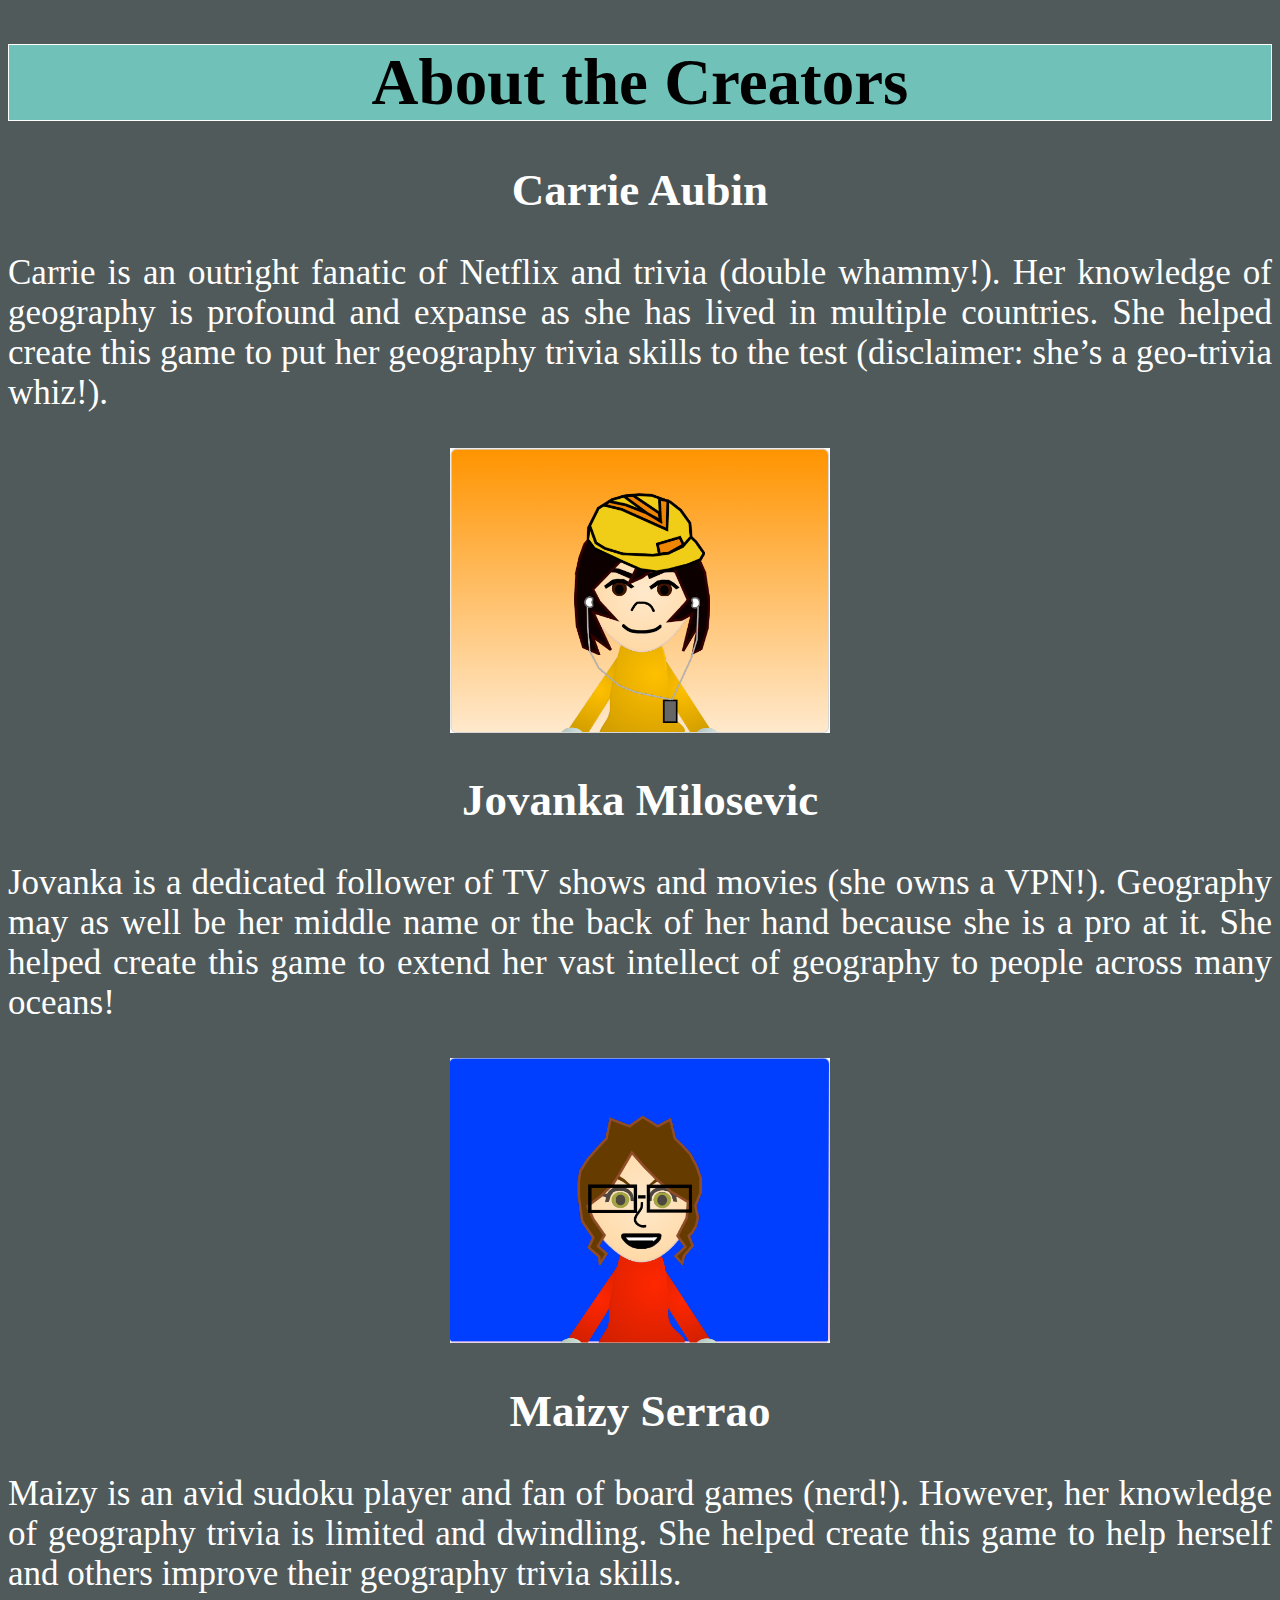
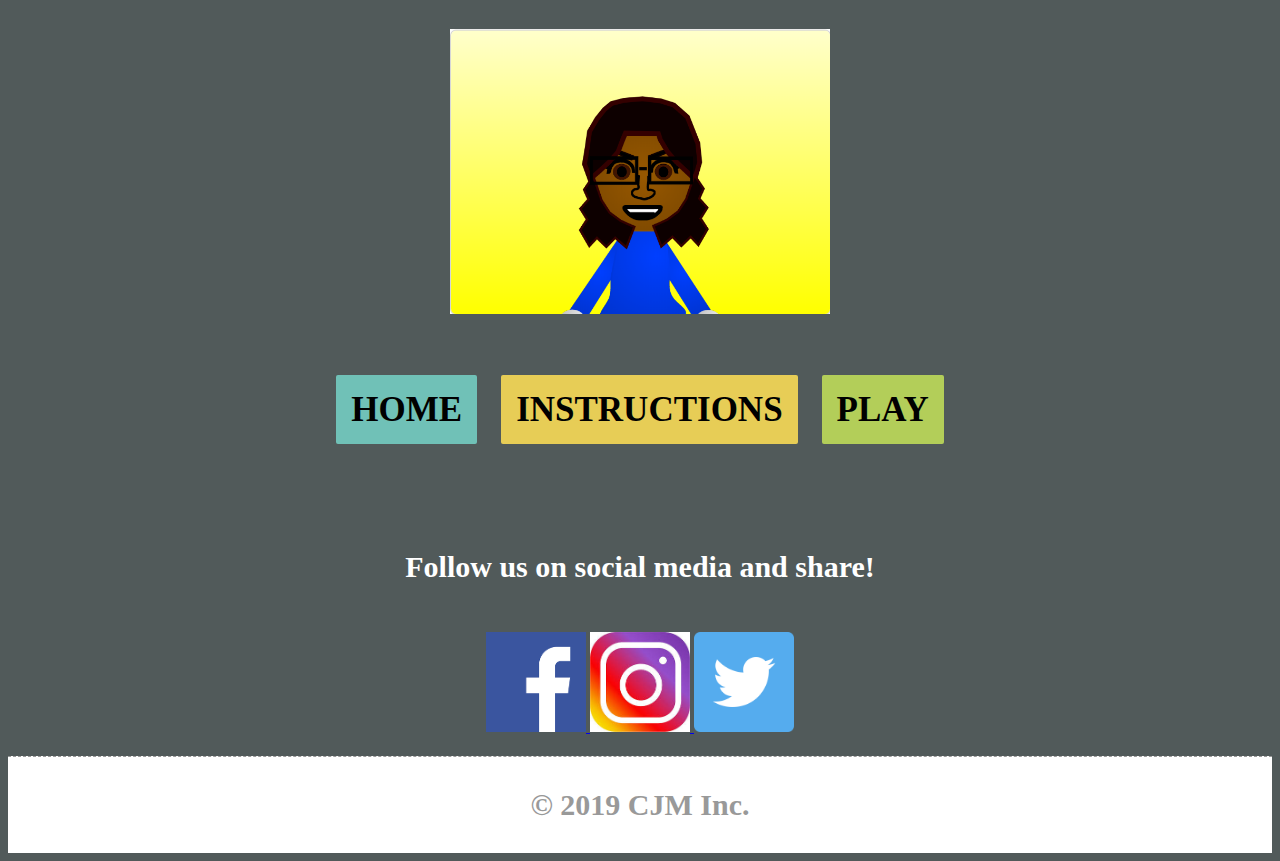
<file: Geo Trivia Quiz/About.html>
<!DOCTYPE html>
<html lang="en" dir="ltr">
    <head>
        <meta charset="utf-8">
        <title>About the Creators</title>
        <link href="about.css" rel="stylesheet" type="text/css" />
    </head>
    <body>
        <h1 class="titleAbout">About the Creators</h1>
        <h2 class="cname">Carrie Aubin</h2>
            <p>Carrie is an outright fanatic of Netflix and trivia (double whammy!). Her knowledge of geography is profound and expanse as
            she has lived in multiple countries. She helped create this game to put her geography trivia skills to the test (disclaimer: she’s
            a geo-trivia whiz!).</p>
            <img class="mii" src="Images/Carrie.png" alt="Carrie">
        <h2 class="cname">Jovanka Milosevic</h2>
            <p>Jovanka is a dedicated follower of TV shows and movies (she owns a VPN!). Geography may as well be her middle name or the back
            of her hand because she is a pro at it. She helped create this game to extend her vast intellect of geography to people across
            many oceans!</p>
            <img class="mii" src="Images/Jovanka.png" alt="Jovanka">
        <h2 class="cname">Maizy Serrao</h2>
            <p>Maizy is an avid sudoku player and fan of board games (nerd!). However, her knowledge of geography trivia is limited and dwindling.
            She helped create this game to help herself and others improve their geography trivia skills.</p>
            <img class="mii" src="Images/Maizy.png" alt="Maizy">

            <br><br><br><br><br>
        <nav>
            <a id="home" href="index.html">home</a>
            <a id="instructions" href="instructions.html">instructions</a>
            <a id="play" href="Geo Trivia.html">play</a>
        </nav>

        <br><br><br><br><br>
        <h3>Follow us on social media and share!</h3>
        <br>
    
        <a href="http://facebook.com">
            <img class="social" src="Images/Facebook.png" alt="Facebook">
        </a>
        <a href="http://instagram.com">
            <img class="social" src="Images/Instagram.png" alt="Instagram">
        </a>
        <a href="http://twitter.com">
            <img class="social" src="Images/Twitter.png" alt="Twitter">
        </a>

        <footer>
           <h3 id="copyright">&copy; 2019 CJM Inc.</h3>
       </footer>
    </body>
</html>
</file>
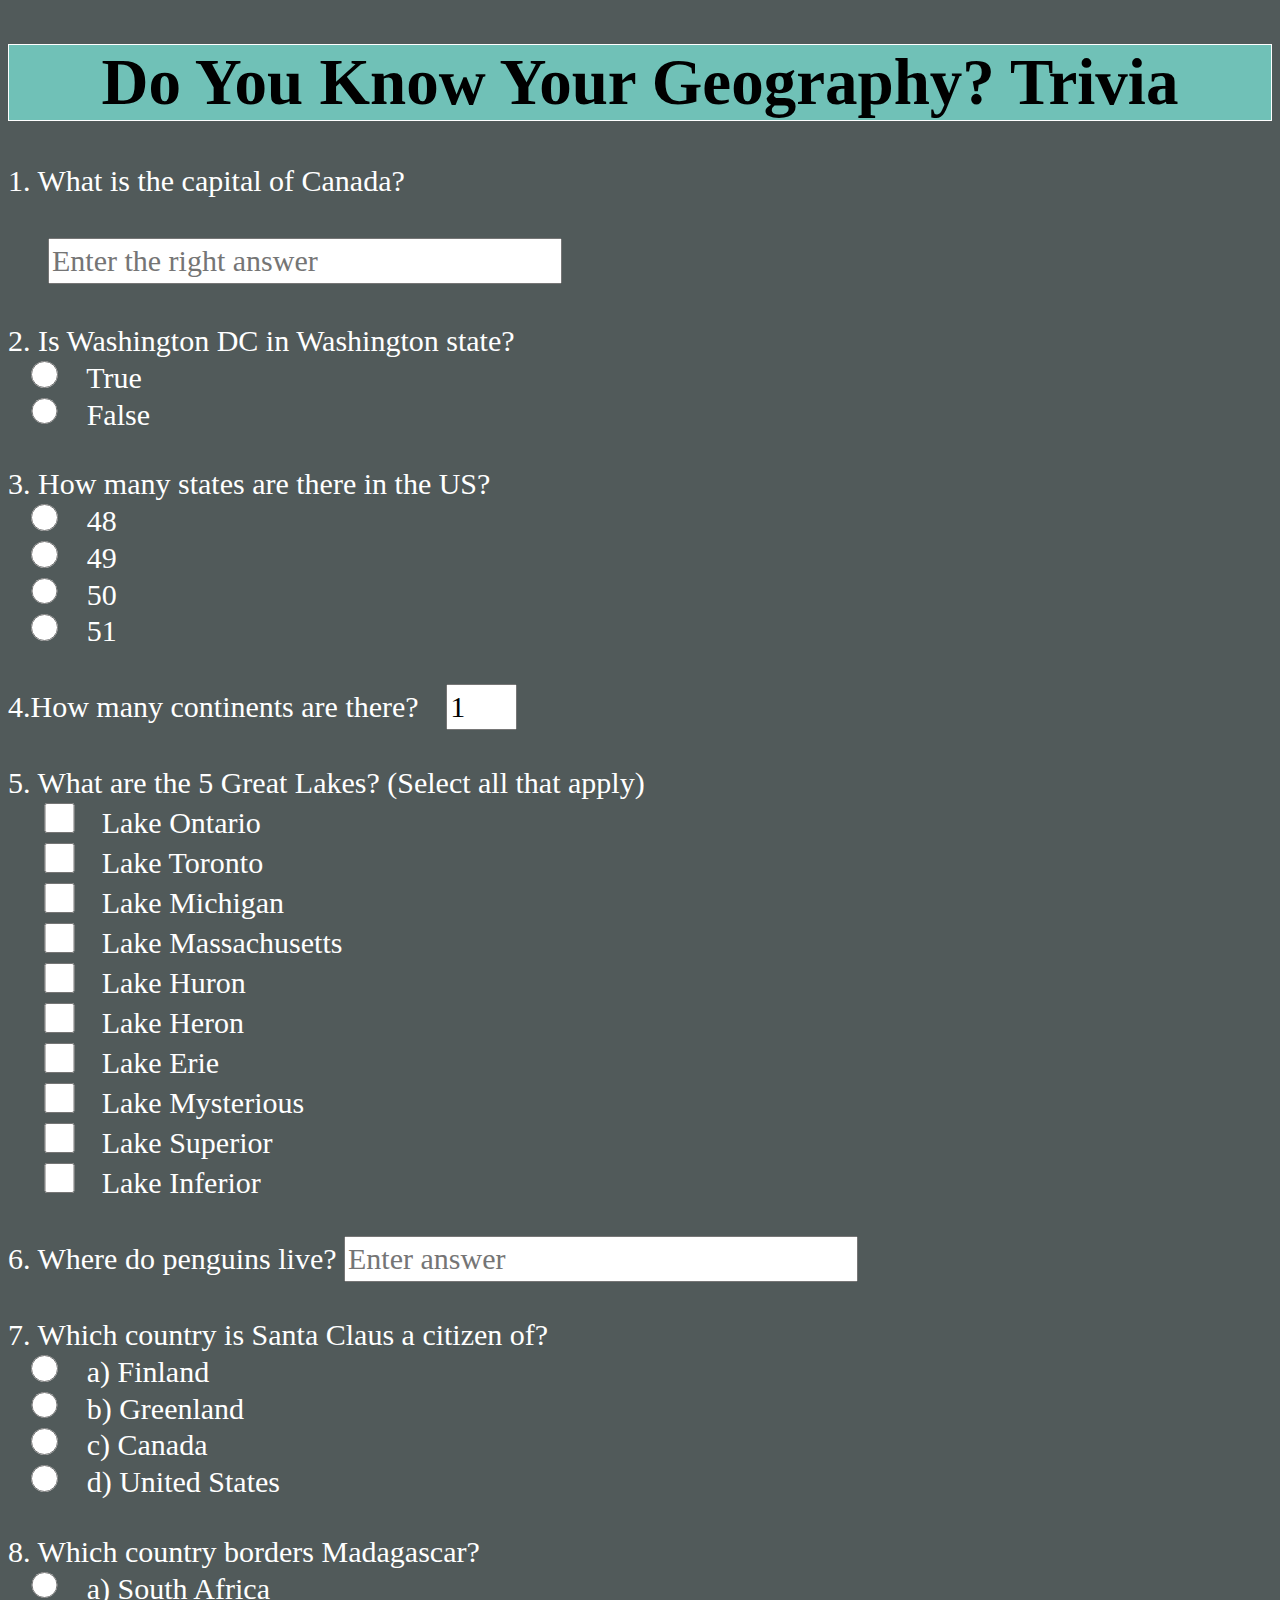
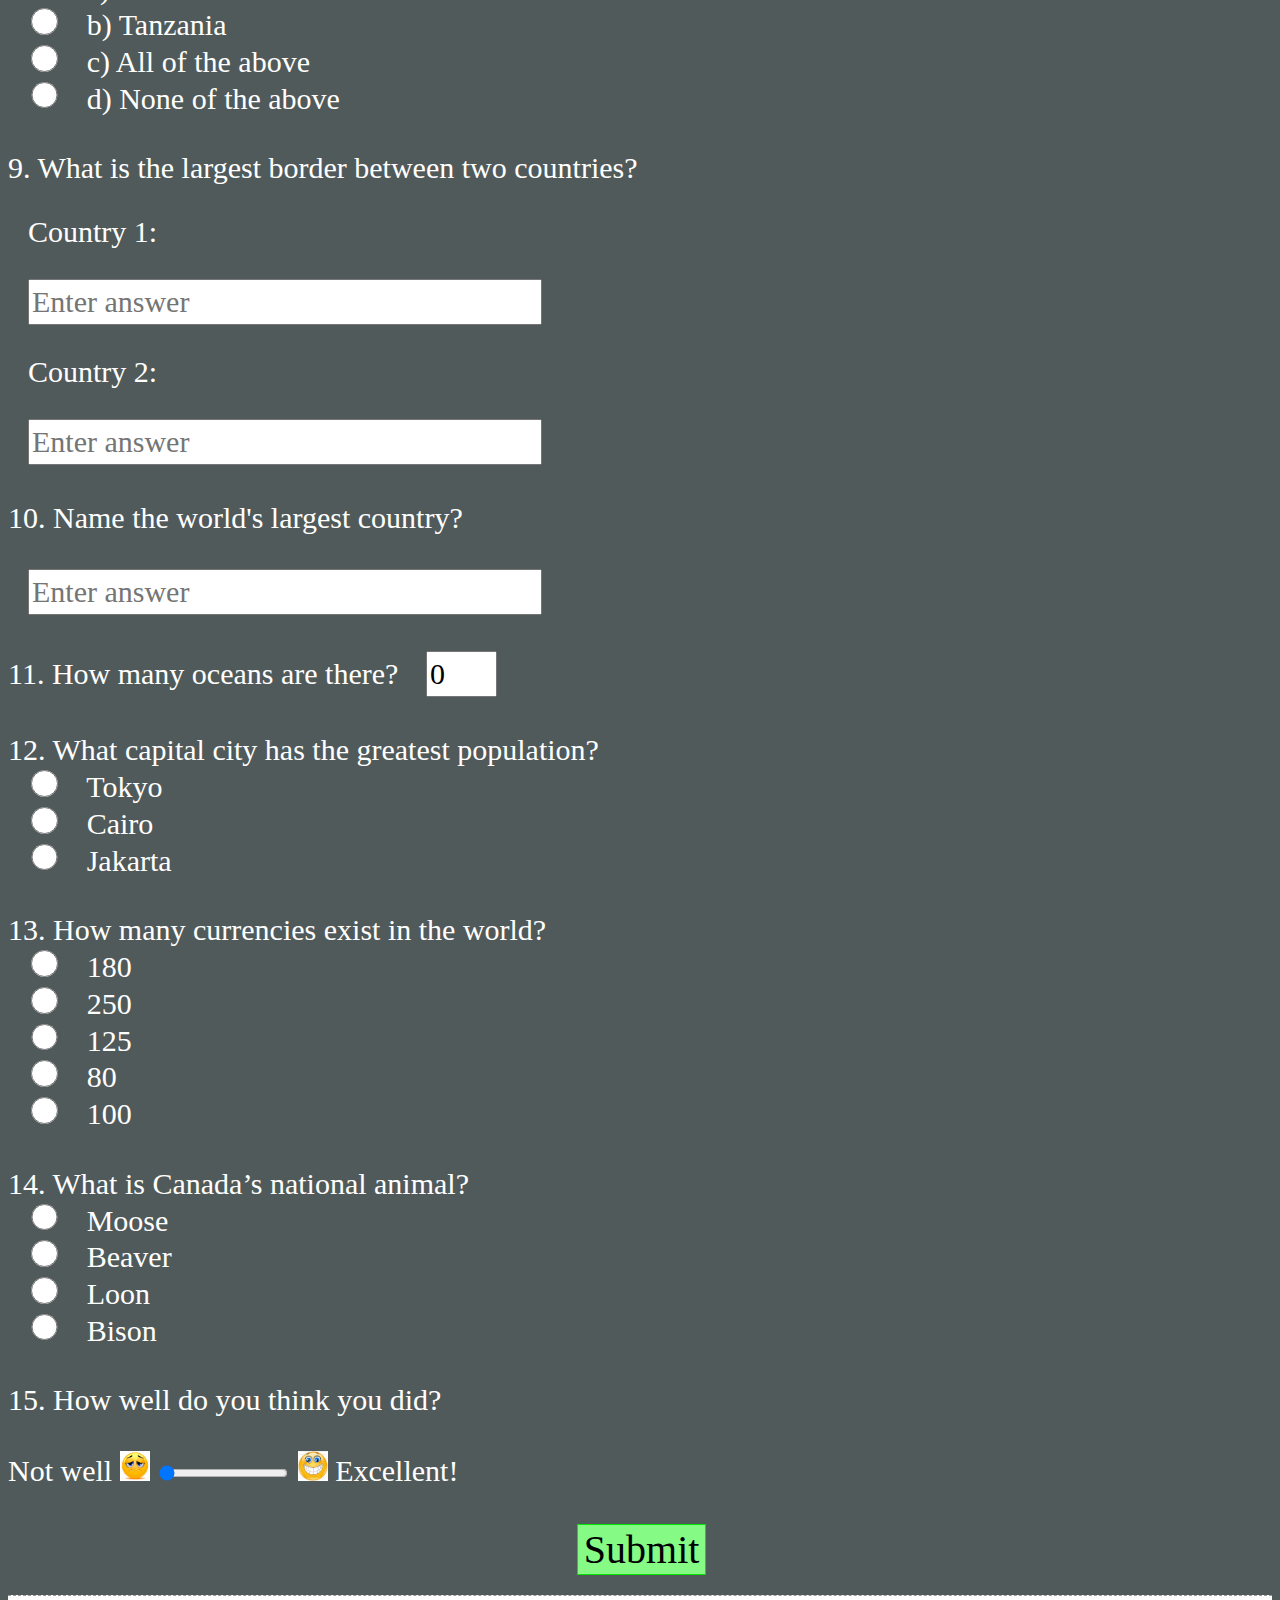
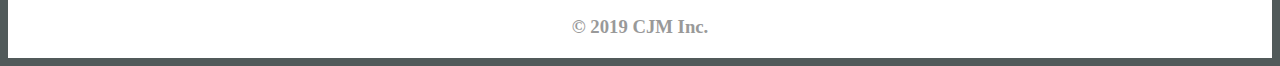
<file: Geo Trivia Quiz/Geo Trivia.html>
<!DOCTYPE html>
<html lang="en" dir="ltr">

<head>
  <meta charset="utf-8">
  <title>Geo Trivia</title>
  <link href="Geo Trivia.css" rel="stylesheet" type="text/css" />
</head>

<body>

  <main>
    <h1 id="title">Do You Know Your Geography? Trivia </h1>
    <form action="results.html" method="get">
      <!-- text area -->
      <div class="questionHeading">1. What is the capital of Canada?
        <br>
        <input type="text" name="capital" placeholder="Enter the right answer" style="margin:40px;" required> <br>
      </div>
      <!-- radio button -->
      <div class="questionHeading">2. Is Washington DC in Washington state?
        <br>
        <input type="radio" name="dc" value="true" required> True <br>
        <input type="radio" name="dc" value="false" required> False
      </div>
      <br><br>
      <!-- radio button -->
      <div class="questionHeading">3. How many states are there in the US? <br>
        <input type="radio" name="states" value="48" required> 48 <br>
        <input type="radio" name="states" value="49" required> 49 <br>
        <input type="radio" name="states" value="50" required> 50 <br>
        <input type="radio" name="states" value="51" required> 51
      </div>
      <br><br>
      <!-- radio button -->
      <div class="questionHeading">4.How many continents are there?
        <input type="number" name="quantity" min="1" max="10" value="1">
      </div>
      <br><br>
      <!-- checkbox -->
      <div class="questionHeading">5. What are the 5 Great Lakes? (Select all that apply) <br>
        <input type="checkbox" name="lakes" value="Lake Ontario"> Lake Ontario <br>
        <input type="checkbox" name="lakes" value="Lake Toronto"> Lake Toronto <br>
        <input type="checkbox" name="lakes" value="Lake Michigan"> Lake Michigan <br>
        <input type="checkbox" name="lakes" value="Lake Massachusetts"> Lake Massachusetts <br>
        <input type="checkbox" name="lakes" value="Lake Huron"> Lake Huron <br>
        <input type="checkbox" name="lakes" value="Lake Heron"> Lake Heron <br>
        <input type="checkbox" name="lakes" value="Lake Erie"> Lake Erie <br>
        <input type="checkbox" name="lakes" value="Lake Mysterious"> Lake Mysterious <br>
        <input type="checkbox" name="lakes" value="Lake Superior"> Lake Superior <br>
        <input type="checkbox" name="lakes" value="Lake Inferior"> Lake Inferior <br>
      </div>
      <br><br>

      <div class="questionHeading">6. Where do penguins live?
        <input type="text" name="answer6" size=30 placeholder="Enter answer" required>
      </div>
      <br><br>

      <div class="questionHeading">7. Which country is Santa Claus a citizen of? <br>
        <input type="radio" name="choice7" value="Finland" required> a) Finland
        <br>
        <input type="radio" name="choice7" value="Greenland" required> b) Greenland
        <br>
        <input type="radio" name="choice7" value="Canada" required> c) Canada
        <br>
        <input type="radio" name="choice7" value="US" required> d) United States
      </div>
      <br><br>

      <div class="questionHeading">8. Which country borders Madagascar? <br>
        <input type="radio" name="choice8" value="South Africa" required> a) South Africa
        <br>
        <input type="radio" name="choice8" value="Tanzania" required> b) Tanzania
        <br>
        <input type="radio" name="choice8" value="All" required> c) All of the above
        <br>
        <input type="radio" name="choice8" value="None" required> d) None of the above
      </div>
      <br><br>

      <div class="questionHeading">9. What is the largest border between two countries?
        <br>
        <p style="margin-left:20px;">Country 1:</p><input type="text" name="answer9" size=30 placeholder="Enter answer" style="margin-left:20px;" required>
        <p style="margin-left:20px;">Country 2:</p><input type="text" name="answer9" size=30 placeholder="Enter answer" style="margin-left:20px;" required>
      </div>
      <br><br>

      <div class="questionHeading">10. Name the world's largest country? <br><br>
          <input type="text" name="answer10" size=30 placeholder="Enter answer" style="margin-left:20px;" required>
      </div>
      <br><br>

      <div class="questionHeading">11. How many oceans are there?
        <input type="number" id="oceans" name="oceans" value="0" max="10" min="0" required /><br>
      </div>
      <br><br>

      <div class="questionHeading">12. What capital city has the greatest population?
        <br>
        <input type="radio" class="city" name="city" value="Tokyo" required> Tokyo
        <br>
        <input type="radio" class="city" name="city" value="Cairo" required> Cairo
        <br>
        <input type="radio" class="city" name="city" value="Jakarta" required> Jakarta
      </div>
      <br><br>

      <div class="questionHeading">13. How many currencies exist in the world?
        <br>
        <input type="radio" class="money" name="money" value="180" required> 180
        <br>
        <input type="radio" class="money" name="money" value="250" required> 250
        <br>
        <input type="radio" class="money" name="money" value="125" required> 125
        <br>
        <input type="radio" class="money" name="money" value="80" required> 80
        <br>
        <input type="radio" class="money" name="money" value="100" required> 100
      </div>
      <br><br>

      <div class="questionHeading">14. What is Canada’s national animal?
        <br>
        <input type="radio" class="animal" name="animal" value="Moose" required> Moose
        <br>
        <input type="radio" class="animal" name="animal" value="Beaver" required> Beaver
        <br>
        <input type="radio" class="animal" name="animal" value="Loon" required> Loon
        <br>
        <input type="radio" class="animal" name="animal" value="Bison" required> Bison
      </div>
      <br><br>

      <div class="questionHeading">15. How well do you think you did?
        <br><br>
        Not well <img class="face" src="Images/Depressed.jpg" alt="sad face">
        <input type="range" id="slider" name="slider" value="0" max="100" min="0" step="20" required />
        <img class="face" src="Images/Happy.jpg" alt="happy face">
        Excellent!
      </div>
      <br><br>

      <input type="submit" id="submit" value="Submit"/>

  </main>

  <footer>
           <h3 id="copyright">&copy; 2019 CJM Inc.</h3>
  </footer>





</body>

</html>
</file>
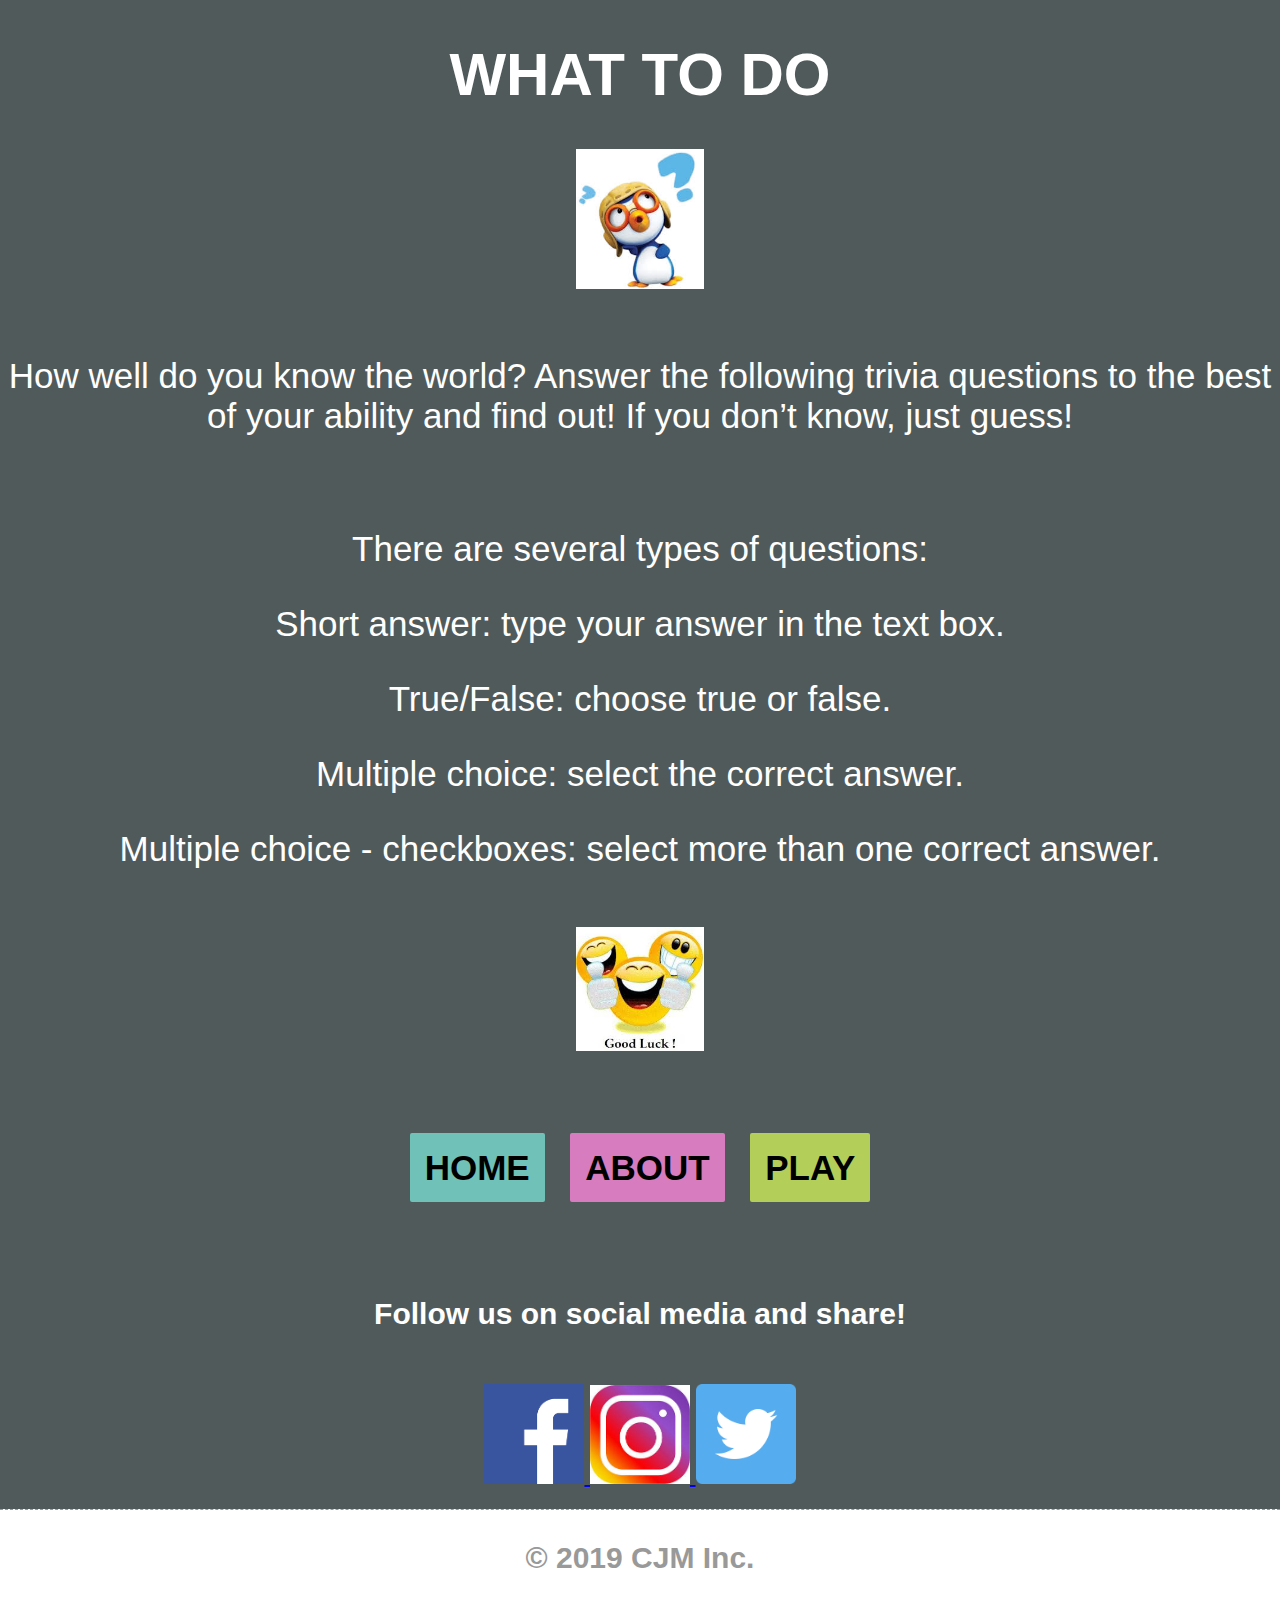
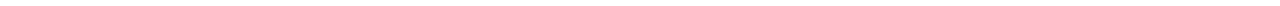
<file: Geo Trivia Quiz/instructions.html>
<!DOCTYPE html>
<html lang="en" dir="ltr">
    <head>
        <meta charset="utf-8">
        <title>Instructions</title>
        <link href="stylesinstructions.css" rel="stylesheet" type="text/css" />
    </head>
    <body>
        <header>
            <h1>WHAT TO DO</h1>
            <img id="question" src="Images/confused.jfif" alt="confused face">
        </header>
        <article class="info">
            <p>How well do you know the world? Answer the following trivia questions to the best of your ability and find out! If you don’t know, just guess!</p>
            <br>
            <p>There are several types of questions:</p>
            <p>Short answer: type your answer in the text box.</p>
            <p>True/False: choose true or false.</p>
            <p>Multiple choice: select the correct answer.</p>
            <p>Multiple choice - checkboxes: select more than one correct answer.</p>
            <br>

            <div>
                <img id="luck" src="Images/goodluck.jfif" alt="good luck">
            </div>

        </article>
        <br><br><br>
        <nav>
            <a id=home href="index.html">HOME</a>
            <a id=about href="About.html">ABOUT</a>
            <a id=play href="Geo Trivia.html">PLAY</a>
        </nav>

         <br><br><br>
         <h3>Follow us on social media and share!</h3>
         <br>
        <a href="http://facebook.com">
            <img class="social" src="Images/Facebook.png" alt="Facebook">
        </a>
        <a href="http://instagram.com">
            <img class="social" src="Images/Instagram.png" alt="Instagram">
        </a>
        <a href="http://twitter.com">
            <img class="social" src="Images/Twitter.png" alt="Twitter">
        </a>
        <br>
        <footer>
        <h3 id="copyright">&copy; 2019 CJM Inc.</h3>
        </footer>


    </body>
</html>
</file>
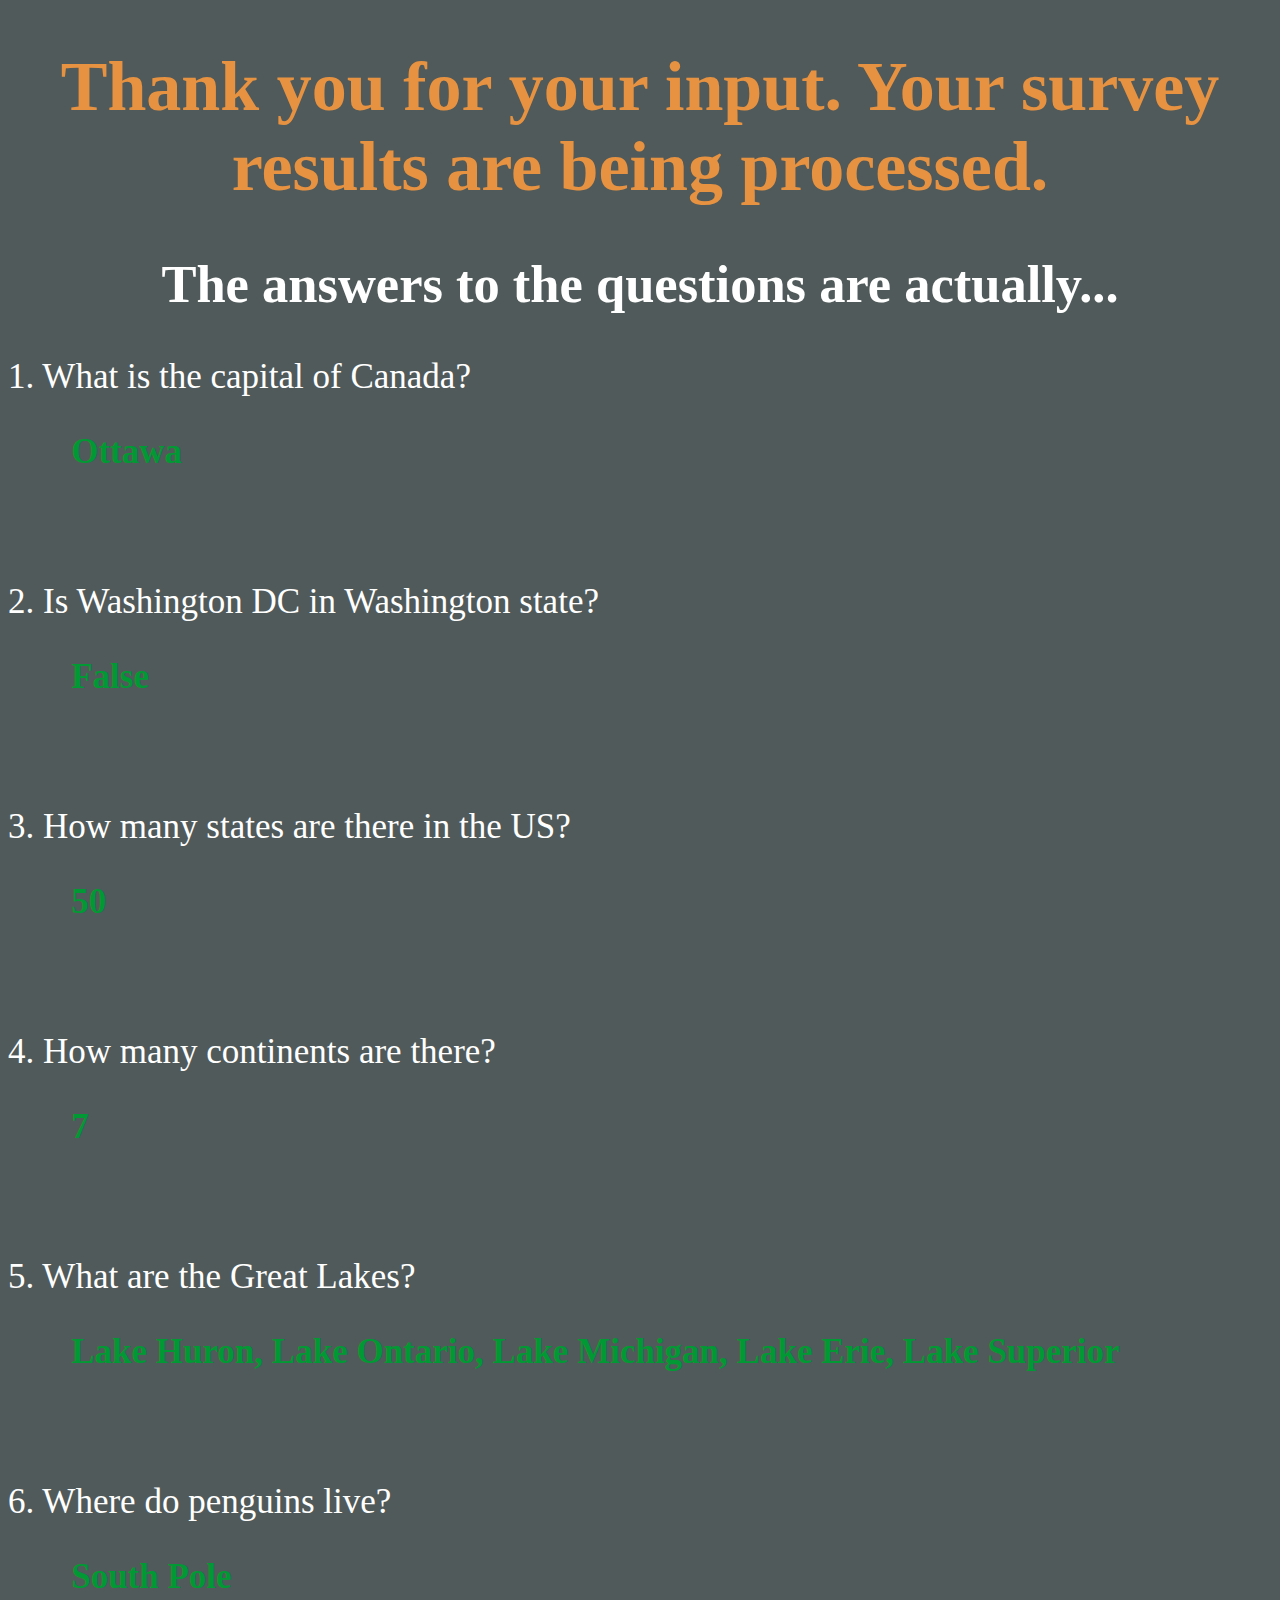
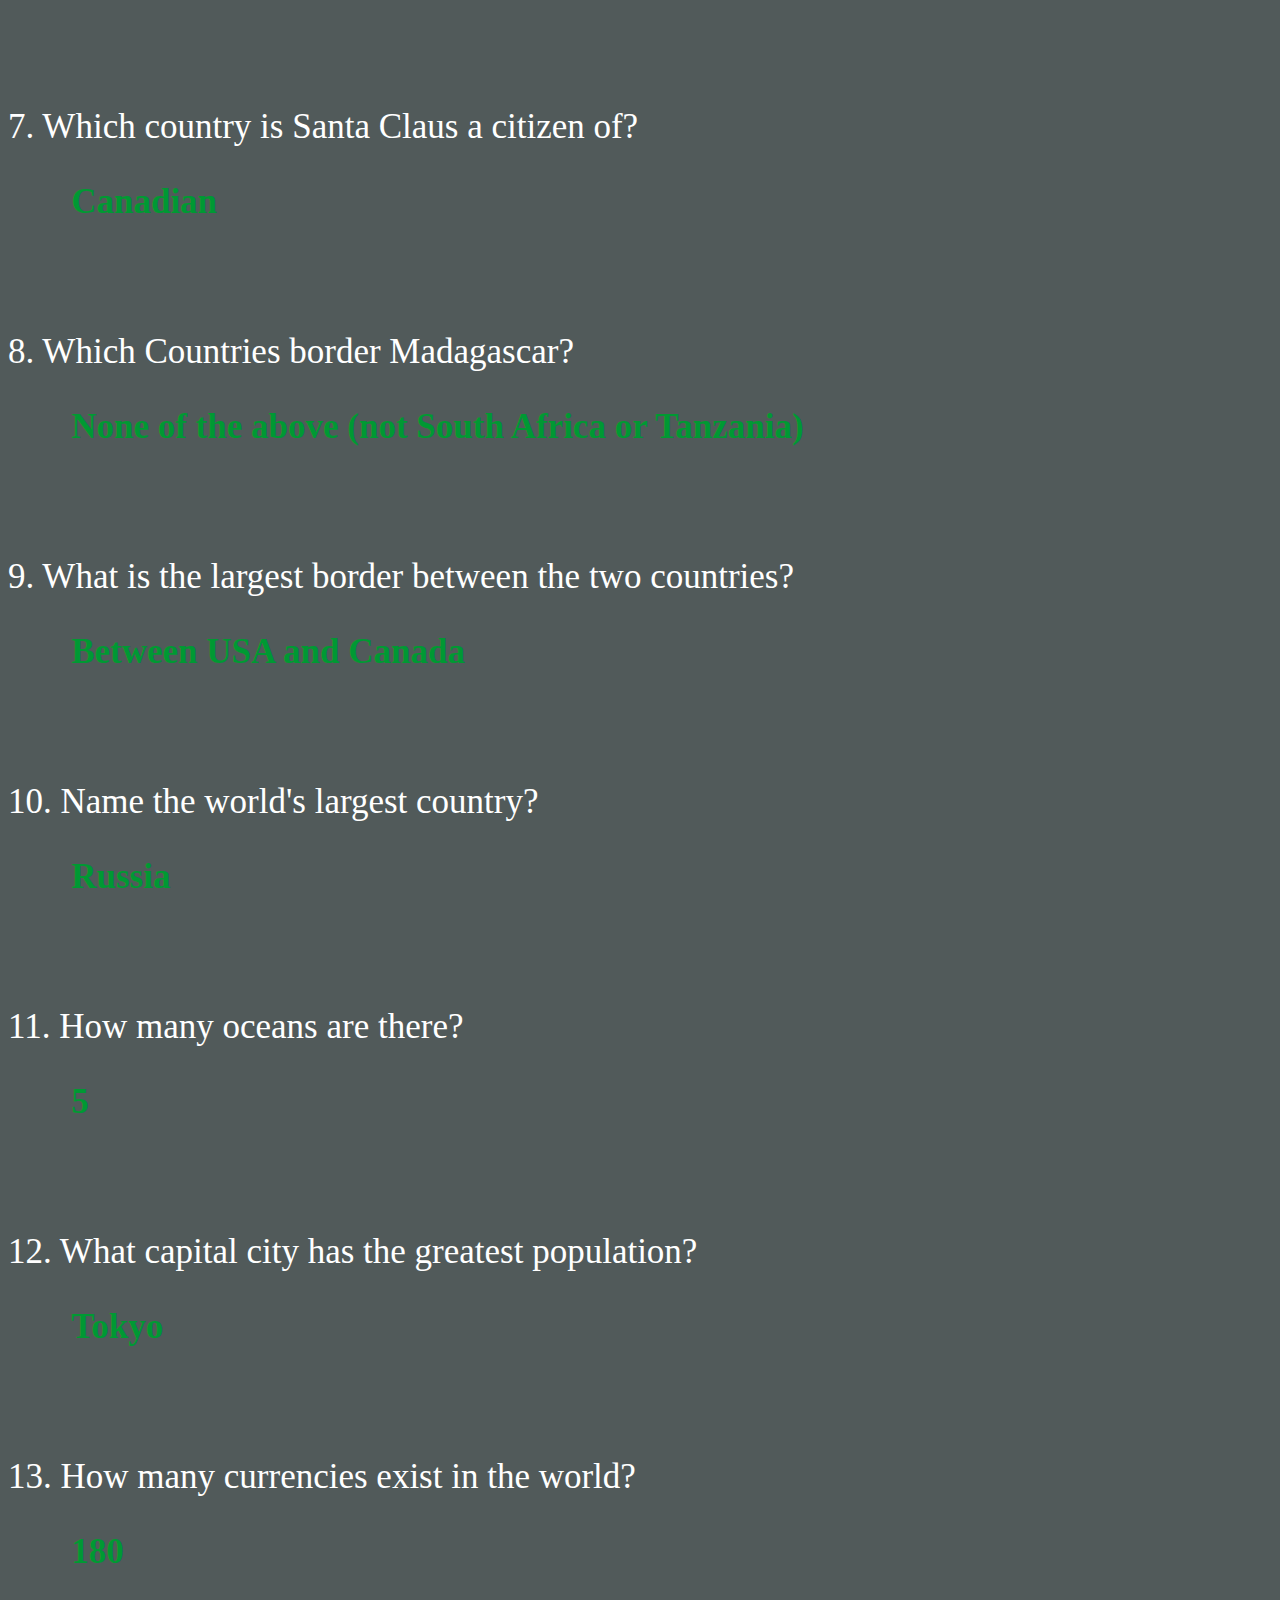
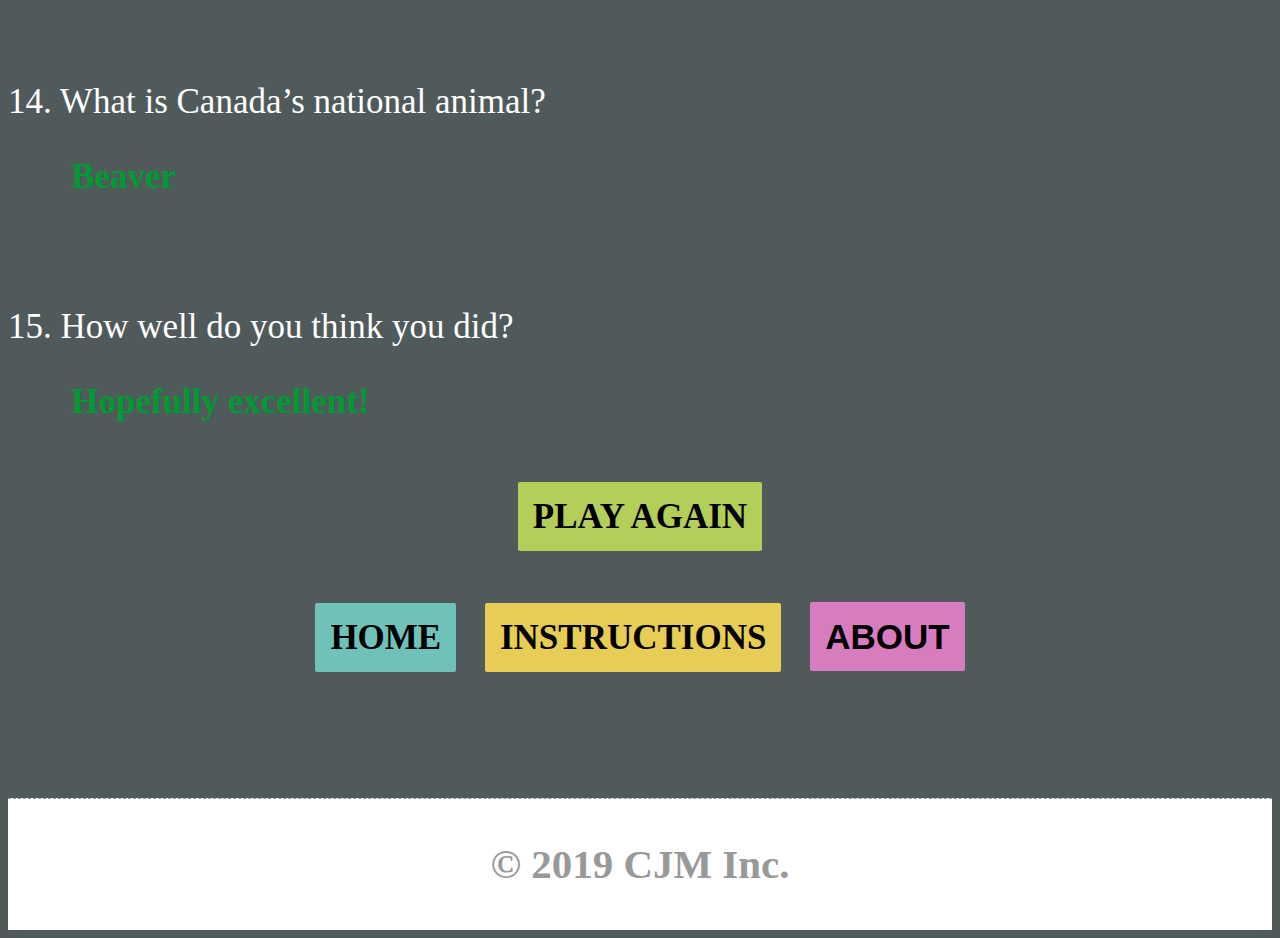
<file: Geo Trivia Quiz/results.html>
<!DOCTYPE html>
<html lang="en" dir="ltr">
    <head>
        <meta charset="utf-8">
        <title>Results</title>
        <link href="results.css" rel="stylesheet" type="text/css" />
    </head>
    <body>
        <h1>Thank you for your input. Your survey results are being processed.</h1>
        <h2>The answers to the questions are actually...</h2>

        <p>1. What is the capital of Canada? </p>
        <p class="answer">Ottawa</p><br>

        <p>2. Is Washington DC in Washington state?</p>
        <p class="answer">False</p><br>

        <p>3. How many states are there in the US?</p>
        <p class="answer">50</p><br>

        <p>4. How many continents are there?</p>
        <p class="answer">7</p><br>

        <p>5. What are the Great Lakes?</p>
        <p class="answer">Lake Huron, Lake Ontario, Lake Michigan, Lake Erie, Lake Superior</p><br>

        <p>6. Where do penguins live?</p>
        <p class="answer">South Pole</p><br>

        <p>7. Which country is Santa Claus a citizen of?</p>
        <p class="answer">Canadian</p><br>

        <p>8. Which Countries border Madagascar?</p>
        <p class="answer">None of the above (not South Africa or Tanzania)</p><br>

        <p>9. What is the largest border between the two countries?</p>
        <p class="answer">Between USA and Canada</p><br>

        <p>10. Name the world's largest country?</p>
        <p class="answer">Russia</p><br>

        <p>11. How many oceans are there?</p>
        <p class="answer">5</p><br>

        <p>12. What capital city has the greatest population?</p>
        <p class="answer">Tokyo</p><br>

        <p>13. How many currencies exist in the world?</p>
        <p class="answer">180</p><br>

        <p>14. What is Canada’s national animal?</p>
        <p class="answer">Beaver</p><br>

        <p>15. How well do you think you did?</p>
        <p class="answer">Hopefully excellent!</p><br>

        <nav>
            <a id="play" href="Geo Trivia.html">play again</a> <br><br><br>
            <a id="home" href="index.html">home</a>
            <a id="instructions" href="instructions.html">instructions</a>
            <a id=about href="About.html">ABOUT</a>
        </nav>

        <br><br><br>

        <footer>
           <h3 id="copyright">&copy; 2019 CJM Inc.</h3>
       </footer>

    </body>
</html>
</file>
<file: Geo Trivia Quiz/about.css>
body{
    color:white;
    background-color:#515A5A;
    text-align:center;
    font-family:verdana;
}

p{
    font-size: 35px;
    text-align:justify;
}

footer{
	text-align:center;
	padding:1px;
	margin: 20px 0 0 0;
	background-color:#fff;
	color:#999;
	border-top:dashed thin #999;
}

h3{
    font-size:30px;
}

.titleAbout {
    text-align:center;
    border: white thin solid;
    color:black;
    background-color:rgb(112, 193, 183);
    font-size:65px;
}

.mii{
    width:30%;
}

.cname{
    font-size:45px;
}

.social{
    width:100px;
}

.social:hover{
    padding:3px;
    background-color:#515A5A;
}

#home{
    background-color: rgb(112, 193, 183);
  padding: 15px;
  border-radius: 2px;
  text-transform: uppercase;
  text-decoration: none;
  color: black;
  margin: 10px;
  font-size: 35px;
  font-family:"comic sans ms";
  font-weight:bold;
}

#home:hover{
    border:rgb(112, 193, 183) medium solid;
}

#instructions{
    background-color: rgb(231, 205, 86);
  padding: 15px;
  border-radius: 2px;
  text-transform: uppercase;
  text-decoration: none;
  color: black;
  margin: 10px;
  font-size: 35px;
  font-family:"comic sans ms";
  font-weight:bold;
}

#instructions:hover{
    border:rgb(231, 205, 86) medium solid;
}

#play{
    background-color: rgb(179, 206, 89);
  padding: 15px;
  border-radius: 2px;
  text-transform: uppercase;
  text-decoration: none;
  color: black;
  margin: 10px;
  font-size: 35px;
  font-family:"comic sans ms";
  font-weight:bold;
}

#play:hover{
    border:rgb(179, 206, 89) medium solid;
}
</file>
<file: Geo Trivia Quiz/Geo Trivia.css>
body{
    color:white;
    background-color:#515A5A;
    font-family:verdana;
}

footer {
	text-align:center;
	padding:1px;
	margin: 20px 0 0 0;
	background-color:#fff;
	color:#999;
	border-top:dashed thin #999;
}

#title {
    text-align:center;
    border: white thin solid;
    color:black;
    background-color:rgb(112, 193, 183);
    font-size:65px;
    text-align:center;
}

#submit{
    text-align:center;
    border:rgb(0,230,0) thin solid;
    background-color: rgb(133, 250, 133);
    color:black;
    font-family:"comic sans ms";
    font-size: 40px;
    position:relative;
    margin-left:45%;
}

#submit:hover{
    background-color:rgb(9, 220, 9);
}

.questionHeading{
    font-size:30px;
}

.face{
    width:30px;
}

input[type=radio] {
    border: 0px;
    width: 5%;
    height: 2em;
}

input[type=text] {
    width: 40%;
    height: 40px;
    font-family: verdana;
    font-size:30px;
}

input[type=number] {
    width: 5%;
    height: 40px;
    font-family: verdana;
    font-size:30px;
    margin-left:20px;
}

input[type=checkbox] {
    width: 5%;
    height: 30px;
    font-family: verdana;
    margin-left:20px;
}
</file>
<file: Geo Trivia Quiz/stylesinstructions.css>
@charset "utf-8";
/* CSS Document */

	/* style new tags to work as normal tags in old browsers */
	/*article, section, aside, hgroup, nav, header, footer, figure, figcaption {
		display: block;
	}*/

	html {
		height: 100%;
		background:#515a5a;
		font-family: Verdana, sans-serif;
		font-size:20px;
		color:white;
	}

	body {
		width:100%;
		margin: 0%;
		padding: 0% 0%;
		background: #515a5a;
		text-align: center;
	}

	header{
		text-align:center;
		font-size:30px;
	}

	h3{
	    font-size:30px;
	}

	nav {
		text-align:center;
		width:100%;
		margin:0px 0px 0px 0px;
		padding: 10px 0px;
	}

	p{
		font-size:35px;
	}

	footer {
		text-align:center;
		padding:1px;
		margin: 20px 0 0 0;
		background-color:#fff;
		color:#999;
		border-top:dashed thin #999;
	}


	.social{
    width:100px;
	}

	.social:hover{
    padding:3px;
    background-color:#515A5A;
	}


	#question {
		width: 10%;
		margin: 0% 0% 2% 0%;

	}

	#table1{
		text-align: center;
	}

	#luck{
		width: 10%;
		margin: 0% 0% 1% 0%;
	}


	#home {
	  padding: 15px;
	  border-radius: 2px;
	  text-transform: uppercase;
	  text-decoration: none;
	  color: black;
	  margin: 10px;
	  font-size: 35px;
	  font-family: "Comic Sans Ms", sans-serif;
	  background: #70c1b7;
	  font-weight:bold;
	}

	#about{
		padding: 15px;
		border-radius: 2px;
		text-transform: uppercase;
		text-decoration: none;
		color: black;
		margin: 10px;
		font-size: 35px;
		font-family: "Comic Sans Ms", sans-serif;
		background: #d67cbf;
		font-weight:bold;
	}

	#play {
		padding: 15px;
		border-radius: 2px;
		text-transform: uppercase;
		text-decoration: none;
		color: black;
		margin: 10px;
		font-size: 35px;
		font-family: "Comic Sans Ms", sans-serif;
		background: #b3ce59;
		font-weight:bold;
	}

	#home:hover{
		border: #b3ce59 medium solid;
	}

	#about:hover{
		border: #b3ce59 medium solid;
	}

	#play:hover{
		border: #b3ce59 medium solid;
	}
</file>
<file: Geo Trivia Quiz/results.css>
body {
  background-color: rgb(81, 90, 90);
  color: white;
  font-family: verdana;
  font-size: 35px;
}

footer{
	text-align:center;
	padding:1px;
	margin: 20px 0 0 0;
	background-color:#fff;
	color:#999;
	border-top:dashed thin #999;
}

h1 {
  color: rgb(231, 146, 64);
  font-family: verdana;
  text-align: center;
}

h2 {
  text-align: center;
}

h3{
    text-align:center;
}

nav{
    text-align:center;
}

.answer {
  font-weight: bold;
  font-size: 35px text-align: center;
  margin-left:5%;
  color:#009933;
}

#about{
    padding: 15px;
    border-radius: 2px;
    text-transform: uppercase;
    text-decoration: none;
    color: black;
    margin: 10px;
    font-size: 35px;
    font-family: "Comic Sans Ms", sans-serif;
    background: #d67cbf;
    font-weight:bold;
}

#about:hover{
    border: #b3ce59 medium solid;
}

#home{
    background-color: rgb(112, 193, 183);
  padding: 15px;
  border-radius: 2px;
  text-transform: uppercase;
  text-decoration: none;
  color: black;
  margin: 10px;
  font-size: 35px;
  font-family:"comic sans ms";
  font-weight:bold;
}

#home:hover{
    border:rgb(112, 193, 183) medium solid;
}

#instructions{
    background-color: rgb(231, 205, 86);
  padding: 15px;
  border-radius: 2px;
  text-transform: uppercase;
  text-decoration: none;
  color: black;
  margin: 10px;
  font-size: 35px;
  font-family:"comic sans ms";
  font-weight:bold;
}

#instructions:hover{
    border:rgb(231, 205, 86) medium solid;
}

#play{
    background-color: rgb(179, 206, 89);
  padding: 15px;
  border-radius: 2px;
  text-transform: uppercase;
  text-decoration: none;
  color: black;
  margin: 10px;
  font-size: 35px;
  font-family:"comic sans ms";
  font-weight:bold;
}

#play:hover{
    border:rgb(179, 206, 89) medium solid;
}
</file>
